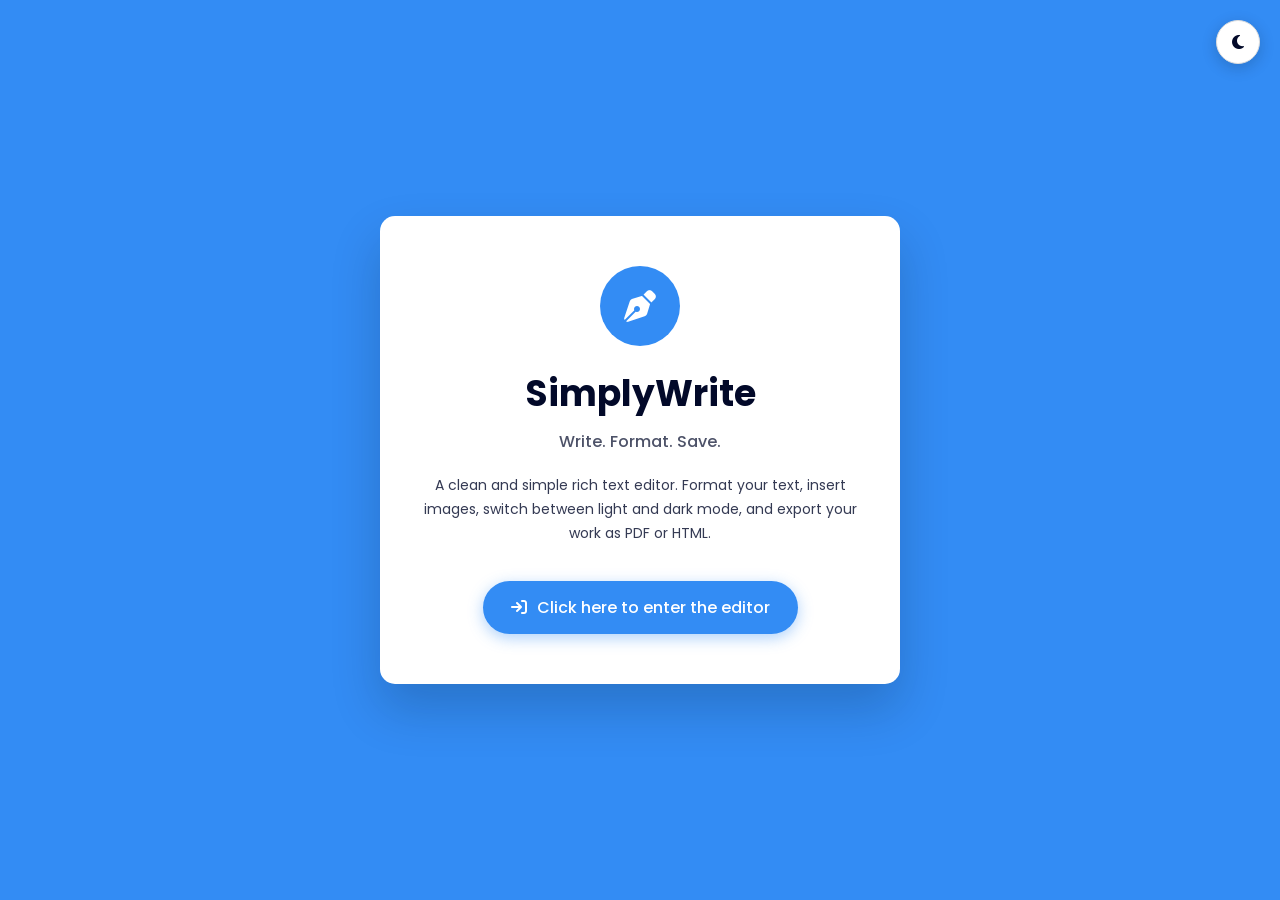
<file: index.html>
<!DOCTYPE html>
<html lang="en">
<head>
  <meta charset="UTF-8">
  <meta name="viewport" content="width=device-width, initial-scale=1.0">
  <title>SimplyWrite</title>

  <!-- Font Awesome icons -->
  <link rel="stylesheet"
        href="https://cdnjs.cloudflare.com/ajax/libs/font-awesome/6.4.0/css/all.min.css">

  <!-- Poppins font -->
  <link href="https://fonts.googleapis.com/css2?family=Poppins:wght@400;500;600;700&display=swap"
        rel="stylesheet">

  <style>
    /* ==========================================
       Theme Variables
       ========================================== */
    :root {
      --bg-color: #338cf4;
      --container-bg: #ffffff;
      --text-color: #020929;
      --border-color: #dddddd;
      --btn-bg: #ffffff;
      --active-bg: #e0e9ff;
    }

    body.dark-mode {
      --bg-color: #121212;
      --container-bg: #1e1e1e;
      --text-color: #f1f1f1;
      --border-color: #444444;
      --btn-bg: #333333;
      --active-bg: #3a3a3a;
    }

    /* ==========================================
       Reset & Base
       ========================================== */
    * {
      padding: 0;
      margin: 0;
      box-sizing: border-box;
    }

    body {
      background-color: var(--bg-color);
      transition: background-color 0.3s ease;
      font-family: "Poppins", sans-serif;
      min-height: 100vh;
      display: flex;
      align-items: center;
      justify-content: center;
    }

    /* ==========================================
       PULSE ANIMATION
       ========================================== */
    @keyframes pulse {
      0% {
        transform: scale(1);
        box-shadow: 0 0 50px rgba(51, 140, 244, 0.5);
      }
      50% {
        transform: scale(1.1);
        box-shadow: 0 0 80px rgba(51, 140, 244, 0.8);
      }
      100% {
        transform: scale(1);
        box-shadow: 0 0 50px rgba(51, 140, 244, 0.5);
      }
    }

    /* ==========================================
       Theme Toggle 
       ========================================== */
    #theme-toggle {
      position: fixed;
      top: 20px;
      right: 20px;
      z-index: 1000;

      width: 44px;
      height: 44px;
      display: flex;
      align-items: center;
      justify-content: center;

      background-color: var(--container-bg);
      color: var(--text-color);
      border: 1px solid var(--border-color);
      border-radius: 50%;
      cursor: pointer;
      font-size: 16px;

      box-shadow: 0 4px 15px rgba(7, 20, 35, 0.2);
      transition: all 0.3s ease;
    }

    #theme-toggle:hover {
      background-color: var(--active-bg);
      transform: translateY(-2px);
    }

    /* ==========================================
       Landing Card
       ========================================== */
    .container {
      background-color: var(--container-bg);
      width: 90vmin;
      max-width: 520px;
      padding: 50px 40px;
      border-radius: 15px;
      box-shadow: 0 25px 50px rgba(7, 20, 35, 0.2);
      text-align: center;
      transition: background-color 0.3s ease;
    }

    .icon-circle {
      width: 80px;
      height: 80px;
      margin: 0 auto 20px;
      background-color: #338cf4;
      border-radius: 50%;
      display: flex;
      align-items: center;
      justify-content: center;
      font-size: 32px;
      color: #ffffff;

      /* This activates the pulse animation */
      animation: pulse 2s ease-in-out infinite;
    }

    h1 {
      color: var(--text-color);
      font-size: 36px;
      font-weight: 700;
      margin-bottom: 8px;
    }

    .tagline {
      color: var(--text-color);
      font-size: 16px;
      font-weight: 500;
      opacity: 0.7;
      margin-bottom: 20px;
    }

    .description {
      color: var(--text-color);
      font-size: 14px;
      line-height: 1.7;
      opacity: 0.8;
      margin-bottom: 10px;
    }

    /* ==========================================
       Enter Editor Button
       ========================================== */
    .enter-button {
      display: inline-flex;
      align-items: center;
      gap: 10px;

      margin-top: 25px;
      padding: 14px 28px;

      background-color: #338cf4;
      color: #ffffff;
      text-decoration: none;
      font-size: 16px;
      font-weight: 500;

      border: none;
      border-radius: 50px;
      cursor: pointer;

      box-shadow: 0 4px 15px rgba(51, 140, 244, 0.4);
      transition: all 0.3s ease;
    }

    .enter-button:hover {
      background-color: #1e6fd9;
      transform: translateY(-3px);
      box-shadow: 0 8px 25px rgba(51, 140, 244, 0.5);
    }

    .enter-button:active {
      transform: translateY(-1px);
    }
  </style>
</head>
<body>

  <!-- Theme toggle button -->
  <button id="theme-toggle" title="Toggle Theme">
    <i class="fa-solid fa-moon"></i>
  </button>

  <!-- Landing card -->
  <div class="container">

    <div class="icon-circle">
      <i class="fa-solid fa-pen-nib"></i>
    </div>

    <h1>SimplyWrite</h1>

    <p class="tagline">Write. Format. Save.</p>

    <p class="description">
      A clean and simple rich text editor. Format your text, insert images,
      switch between light and dark mode, and export your work as PDF or HTML.
    </p>

    <!-- Clickable text to enter the editor -->
    <a href="editor.html" class="enter-button">
      <i class="fa-solid fa-arrow-right-to-bracket"></i>
      Click here to enter the editor
    </a>

  </div>

  <script>
    // ==========================================
    // Theme Toggle & localStorage Logic
    // ==========================================
    let themeToggle = document.getElementById("theme-toggle");
    let bodyElement = document.body;

    // Read the saved theme
    let savedTheme = localStorage.getItem("theme");
    if (savedTheme === "dark") {
      bodyElement.classList.add("dark-mode");
      let icon = themeToggle.querySelector("i");
      if (icon) {
        icon.classList.remove("fa-moon");
        icon.classList.add("fa-sun");
      }
    }

    // Toggle theme on click
    themeToggle.addEventListener("click", () => {
      bodyElement.classList.toggle("dark-mode");

      let icon = themeToggle.querySelector("i");

      if (bodyElement.classList.contains("dark-mode")) {
        if (icon) {
          icon.classList.remove("fa-moon");
          icon.classList.add("fa-sun");
        }
        localStorage.setItem("theme", "dark");
      } else {
        if (icon) {
          icon.classList.remove("fa-sun");
          icon.classList.add("fa-moon");
        }
        localStorage.setItem("theme", "light");
      }
    });
  </script>

</body>
</html>
</file>
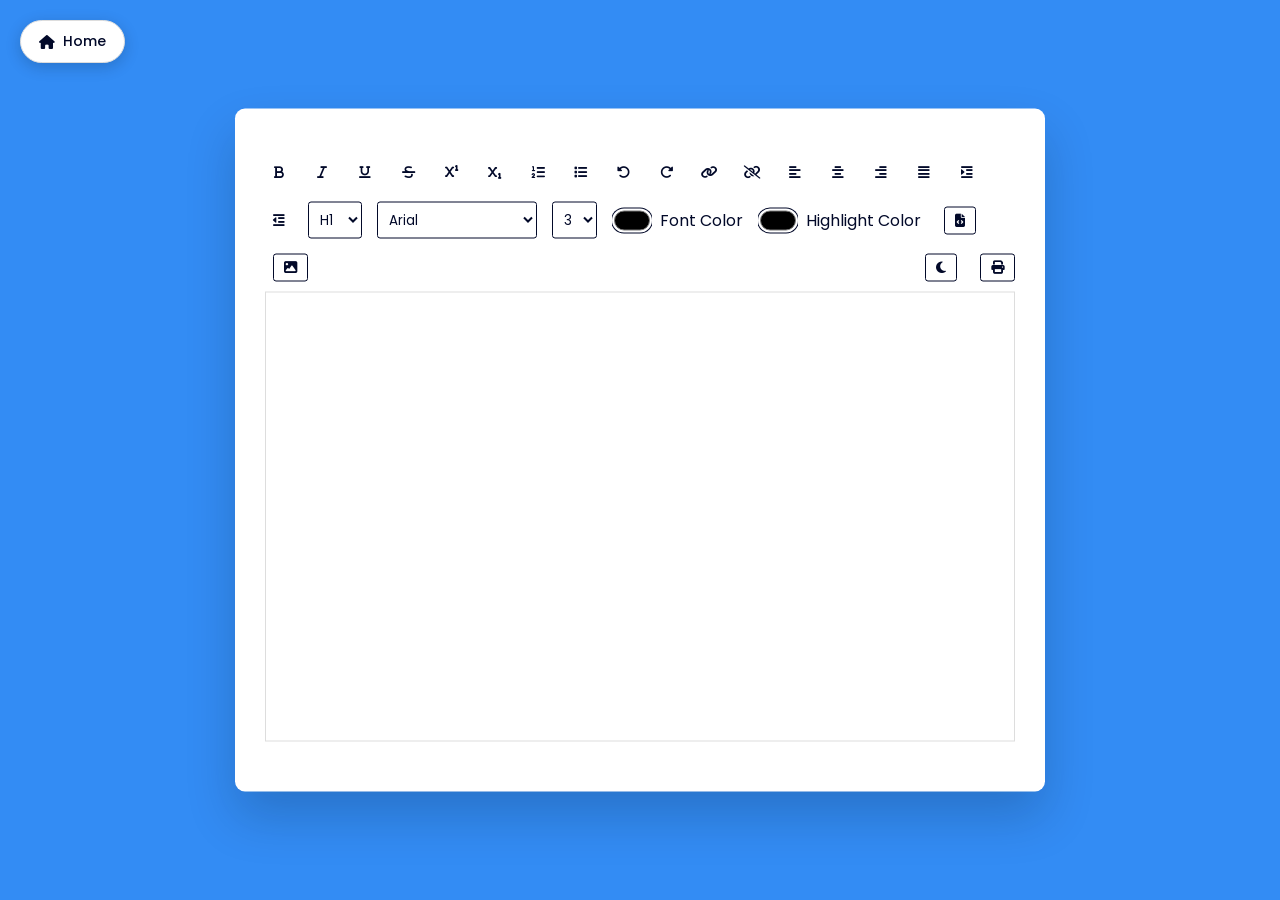
<file: editor.html>
<!DOCTYPE html>
<html lang="en">
  <head>
    <meta name="viewport" content="width=device-width, initial-scale=1.0" />
    <title>Text Editor</title>
    <!-- FontAwesome Icons -->
    <link
      rel="stylesheet"
      href="https://cdnjs.cloudflare.com/ajax/libs/font-awesome/6.1.1/css/all.min.css"
    />
    <!-- Google Fonts -->
    <link
      href="https://fonts.googleapis.com/css2?family=Poppins&display=swap"
      rel="stylesheet"
    />
    <!-- Stylesheet -->
    <link rel="stylesheet" href="style.css" />
  </head>
  <body>
      <!-- Home button sits on the blue background, OUTSIDE the container -->
  <button id="home-button" title="Back to Home">
    <i class="fa-solid fa-house"></i>
    <span>Home</span>
  </button>
    <div class="container">
      <div class="options">
        <!-- Text Format -->
        <button id="bold" class="option-button format">
          <i class="fa-solid fa-bold"></i>
        </button>
        <button id="italic" class="option-button format">
          <i class="fa-solid fa-italic"></i>
        </button>
        <button id="underline" class="option-button format">
          <i class="fa-solid fa-underline"></i>
        </button>
        <button id="strikethrough" class="option-button format">
          <i class="fa-solid fa-strikethrough"></i>
        </button>
        <button id="superscript" class="option-button script">
          <i class="fa-solid fa-superscript"></i>
        </button>
        <button id="subscript" class="option-button script">
          <i class="fa-solid fa-subscript"></i>
        </button>

        <!-- List -->
        <button id="insertOrderedList" class="option-button">
          <div class="fa-solid fa-list-ol"></div>
        </button>
        <button id="insertUnorderedList" class="option-button">
          <i class="fa-solid fa-list"></i>
        </button>

        <!-- Undo/Redo -->
        <button id="undo" class="option-button">
          <i class="fa-solid fa-rotate-left"></i>
        </button>
        <button id="redo" class="option-button">
          <i class="fa-solid fa-rotate-right"></i>
        </button>

        <!-- Link -->
        <button id="createLink" class="adv-option-button">
          <i class="fa fa-link"></i>
        </button>
        <button id="unlink" class="option-button">
          <i class="fa fa-unlink"></i>
        </button>

        <!-- Alignment -->
        <button id="justifyLeft" class="option-button align">
          <i class="fa-solid fa-align-left"></i>
        </button>
        <button id="justifyCenter" class="option-button align">
          <i class="fa-solid fa-align-center"></i>
        </button>
        <button id="justifyRight" class="option-button align">
          <i class="fa-solid fa-align-right"></i>
        </button>
        <button id="justifyFull" class="option-button align">
          <i class="fa-solid fa-align-justify"></i>
        </button>
        <button id="indent" class="option-button spacing">
          <i class="fa-solid fa-indent"></i>
        </button>
        <button id="outdent" class="option-button spacing">
          <i class="fa-solid fa-outdent"></i>
        </button>

        <!-- Headings -->
        <select id="formatBlock" class="adv-option-button">
          <option value="H1">H1</option>
          <option value="H2">H2</option>
          <option value="H3">H3</option>
          <option value="H4">H4</option>
          <option value="H5">H5</option>
          <option value="H6">H6</option>
        </select>

        <!-- Font -->
        <select id="fontName" class="adv-option-button"></select>
        <select id="fontSize" class="adv-option-button"></select>

        <!-- Color -->
        <div class="input-wrapper">
          <input type="color" id="foreColor" class="adv-option-button" />
          <label for="foreColor">Font Color</label>
        </div>
        <div class="input-wrapper">
          <input type="color" id="backColor" class="adv-option-button" />
          <label for="backColor">Highlight Color</label>
        </div>
      <button id="save-html-button" title="Save as HTML">
        <i class="fa-solid fa-file-code"></i>
      </button>        
      <button id="insert-image-button" title="Insert Image">
        <i class="fa-solid fa-image"></i>
      </button>
      <button id="theme-toggle" class="adv-option-button">
           <i class="fa-solid fa-moon"></i> <!-- Shows moon icon by default (Light mode is on) -->
      </button>
      <button id="print-button" title="Print">
        <i class="fa-solid fa-print"></i>
      </button>
      </div>
      <div id="text-input" contenteditable="true"></div>
    </div> 
<input type="file" id="image-input" accept="image/*" style="display: none;">    
    <!--Script-->
    <script src="script.js"></script>
  </body>
</html>
</file>
<file: style.css>
/*Define Default (Light Mode) Colors - These are the original colors */
:root {
  --bg-color: #338cf4;
  --container-bg: #ffffff;
  --text-color: #020929;
  --border-color: #dddddd;
  --btn-bg: #ffffff;
  --active-bg: #e0e9ff;
}

/*Define Dark Mode Colors */
body.dark-mode {
  --bg-color: #121212;
  --container-bg: #1e1e1e;
  --text-color: #f1f1f1;
  --border-color: #444444;
  --btn-bg: #333333;
  --active-bg: #5a21c5;
}

* {
  padding: 0;
  margin: 0;
  box-sizing: border-box;
}
body {
  background-color: var(--bg-color); /* Uses variable */
  transition: background-color 0.3s ease;
}
.container {
  background-color: var(--container-bg);
  width: 90vmin;
  padding: 50px 30px;
  position: absolute;
  transform: translate(-50%, -50%);
  left: 50%;
  top: 50%;
  border-radius: 10px;
  box-shadow: 0 25px 50px rgba(7, 20, 35, 0.2);
}
.options {
  display: flex;
  flex-wrap: wrap;
  align-items: center;
  gap: 15px;
}
button {
  height: 28px;
  width: 28px;
  display: grid;
  place-items: center;
  border-radius: 3px;
  border: none;
  background-color: var(--btn-bg);
  outline: none;
  color: var(--text-color);
  cursor: pointer;
}
select {
  padding: 7px;
  border: 1px solid var(--text-color);
  border-radius: 3px;
  background-color: var(--btn-bg);
  color: var(--text-color);
}
.options label,
.options select {
  font-family: "Poppins", sans-serif;
}
.input-wrapper {
  display: flex;
  align-items: center;
  gap: 8px;
  color: var(--text-color);
}
input[type="color"] {
  -webkit-appearance: none;
  -moz-appearance: none;
  appearance: none;
  background-color: transparent;
  width: 40px;
  height: 28px;
  border: none;
  cursor: pointer;
}
input[type="color"]::-webkit-color-swatch {
  border-radius: 15px;
  box-shadow: 0 0 0 2px var(--btn-bg), 0 0 0 3px var(--text-color);
}
input[type="color"]::-moz-color-swatch {
  border-radius: 15px;
  box-shadow: 0 0 0 2px var(--btn-bg), 0 0 0 3px var(--text-color);
}
#text-input {
  margin-top: 10px;
  border: 1px solid var(--border-color);
  padding: 20px;
  min-height: 50vh;    /* Starts at 50% screen height */
  max-height: 75vh;    /* Never grows beyond 80% screen height */
  height: auto;        /* Grows with content */
  overflow-y: auto;    /* Scrolls when max-height is reached */
  color: var(--text-color);
}
.active {
  background-color: var(--active-bg);
}
#theme-toggle {
  width: auto; 
  padding: 0 10px;
  margin-left: auto; 
  border: 1px solid var(--text-color);
}
#print-button {
  width: auto;
  padding: 0 10px;
  margin-left: 8px;
  border: 1px solid var(--text-color);
}
#save-html-button {
  width: auto;
  padding: 0 10px;
  margin-left: 8px;
  border: 1px solid var(--text-color);
}
#insert-image-button {
  width: auto;
  padding: 0 10px;
  margin-left: 8px;
  border: 1px solid var(--text-color);
}
/* Hide the actual file input */
#image-input {
  display: none;
}

/* Make images fit nicely inside the editor */
#text-input img {
  min-height: 50%;
  max-height: 100%;  
  min-width: 50%;
  max-width: 100%;
  height: auto;
  display: block;
  margin: 10px 0;
  border-radius: 5px;
}
/* ==========================================
   Home Button
   ========================================== */
#home-button {
  position: fixed;
  top: 20px;
  left: 20px;
  z-index: 1000;

  display: flex;
  align-items: center;
  gap: 8px;

  height: auto;
  width: auto;
  padding: 10px 18px;

  font-family: "Poppins", sans-serif;
  font-size: 14px;
  font-weight: 500;

  background-color: var(--container-bg);
  color: var(--text-color);
  border: 1px solid var(--border-color);
  border-radius: 50px;
  cursor: pointer;

  box-shadow: 0 4px 15px rgba(7, 20, 35, 0.2);
  transition: all 0.3s ease;
}

#home-button:hover {
  background-color: var(--active-bg);
  transform: translateY(-2px);
  box-shadow: 0 6px 20px rgba(7, 20, 35, 0.3);
}
/* ==========================================
   Print Styles (Saves Formatting & Highlights to PDF)
   ========================================== */
@media print {
  /* Hide the toolbar */
  .options {
    display: none !important;
  }

  /* Make background white */
  body {
    background-color: #ffffff !important;
  }

  /* Make container normal for printing */
  .container {
    position: static !important;
    transform: none !important;
    width: 100% !important;
    max-width: 100% !important;
    padding: 0 !important;
    margin: 0 !important;
    border-radius: 0 !important;
    box-shadow: none !important;
    background-color: #ffffff !important;
  }

  /* Make the editor area look like a normal document */
  #text-input {
    height: auto !important;
    min-height: 0 !important;
    border: none !important;
    padding: 0 !important;
    margin: 0 !important;
    overflow: visible !important;
    display: block !important;
  }

  /* FORCE BROWSER TO PRINT HIGHLIGHTS AND COLORS */
  #text-input, 
  #text-input * {
    -webkit-print-color-adjust: exact !important;
    print-color-adjust: exact !important;
    color-adjust: exact !important;
  }

  /* Preserve formatting spacing */
  #text-input p, 
  #text-input h1, 
  #text-input h2, 
  #text-input h3, 
  #text-input h4, 
  #text-input h5, 
  #text-input h6,
  #text-input div {
    margin: 0 0 10px 0 !important;
    page-break-inside: avoid;
  }

  /* Keep lists readable */
  #text-input ul,
  #text-input ol {
    padding-left: 20px !important;
    margin: 0 0 10px 0 !important;
  }

  #text-input img {
  max-width: 70% !important;
  height: auto !important;
  page-break-inside: avoid;
}
#home-button {
  display: none !important;
}

  /* Add page margins */
  @page {
    margin: 2cm;
  }
}
</file>
